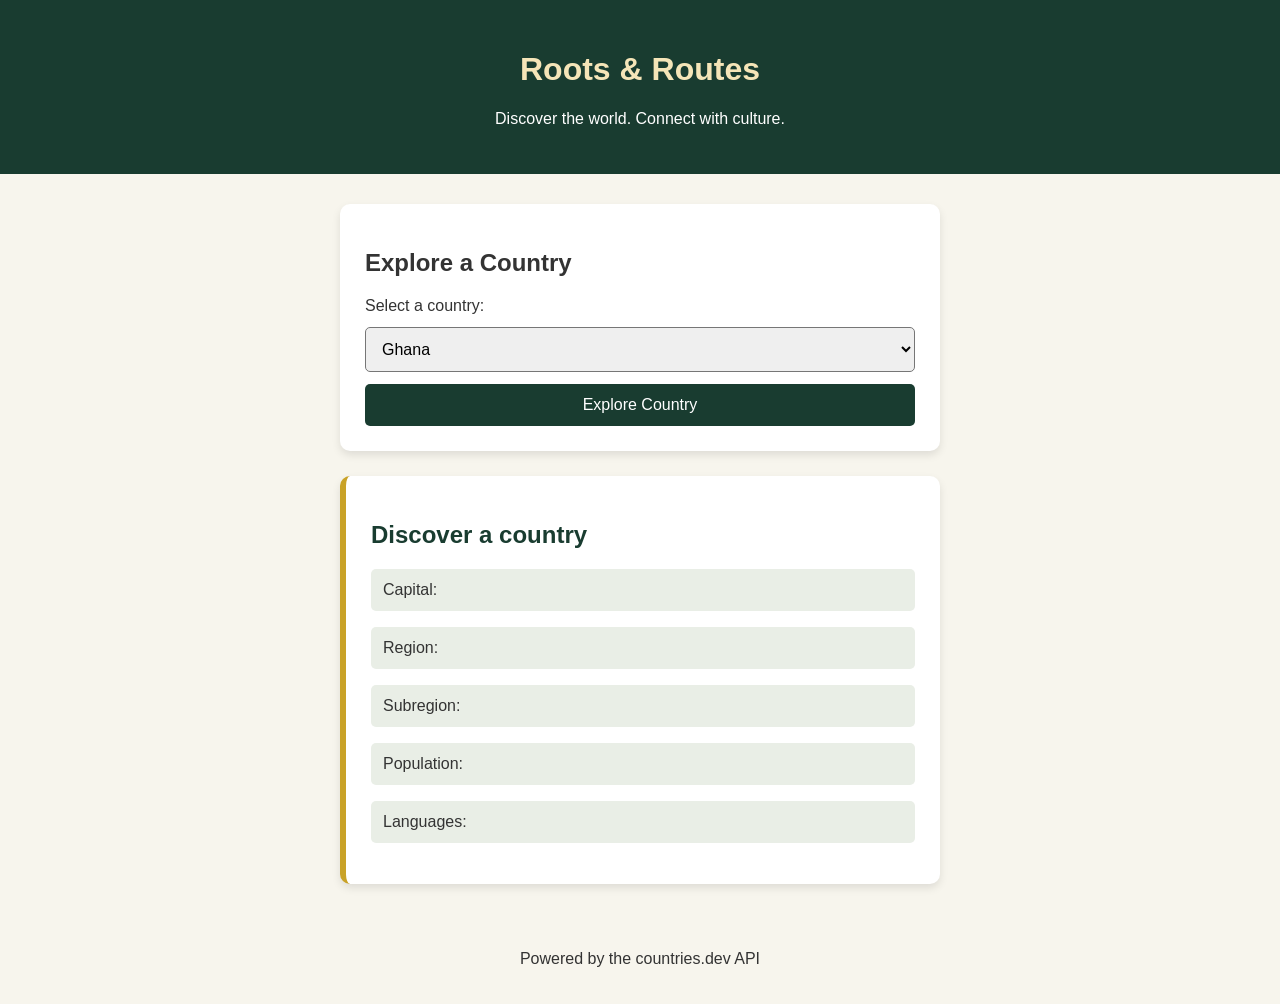
<file: index.html>
<!DOCTYPE html>
<html lang="en">
<head>
    <meta charset="UTF-8">
    <meta name="viewport" content="width=device-width, initial-scale=1.0">
    <title>Roots &amp; Routes</title>
    <link rel="stylesheet" href="styles.css">
</head>
<body>
    <header><h1>Roots &amp; Routes</h1><p>Discover the world. Connect with culture.</p></header>
    <main>
        <section class="search-section">
            <h2>Explore a Country</h2>
            <form id="country-form">
                <label for="country">Select a country:</label>
                <select id="country">
                    <option value="GH">Ghana</option>
                    <option value="JM">Jamaica</option>
                    <option value="SN">Senegal</option>
                    <option value="KE">Kenya</option>
                    <option value="BR">Brazil</option>
                    <option value="BB">Barbados</option>
                </select>
                <button type="submit">Explore Country</button>
            </form>
        </section>
        <section class="country-card" aria-live="polite">
            <h2 id="country-name">Discover a country</h2>
            <p>Capital: <span id="capital"></span></p>
            <p>Region: <span id="region"></span></p>
            <p>Subregion: <span id="subregion"></span></p>
            <p>Population: <span id="population"></span></p>
            <p>Languages: <span id="languages"></span></p>
        </section>
    </main>
    <footer><p>Powered by the countries.dev API</p></footer>
    <script src="script.js"></script>
</body>
</html>
</file>
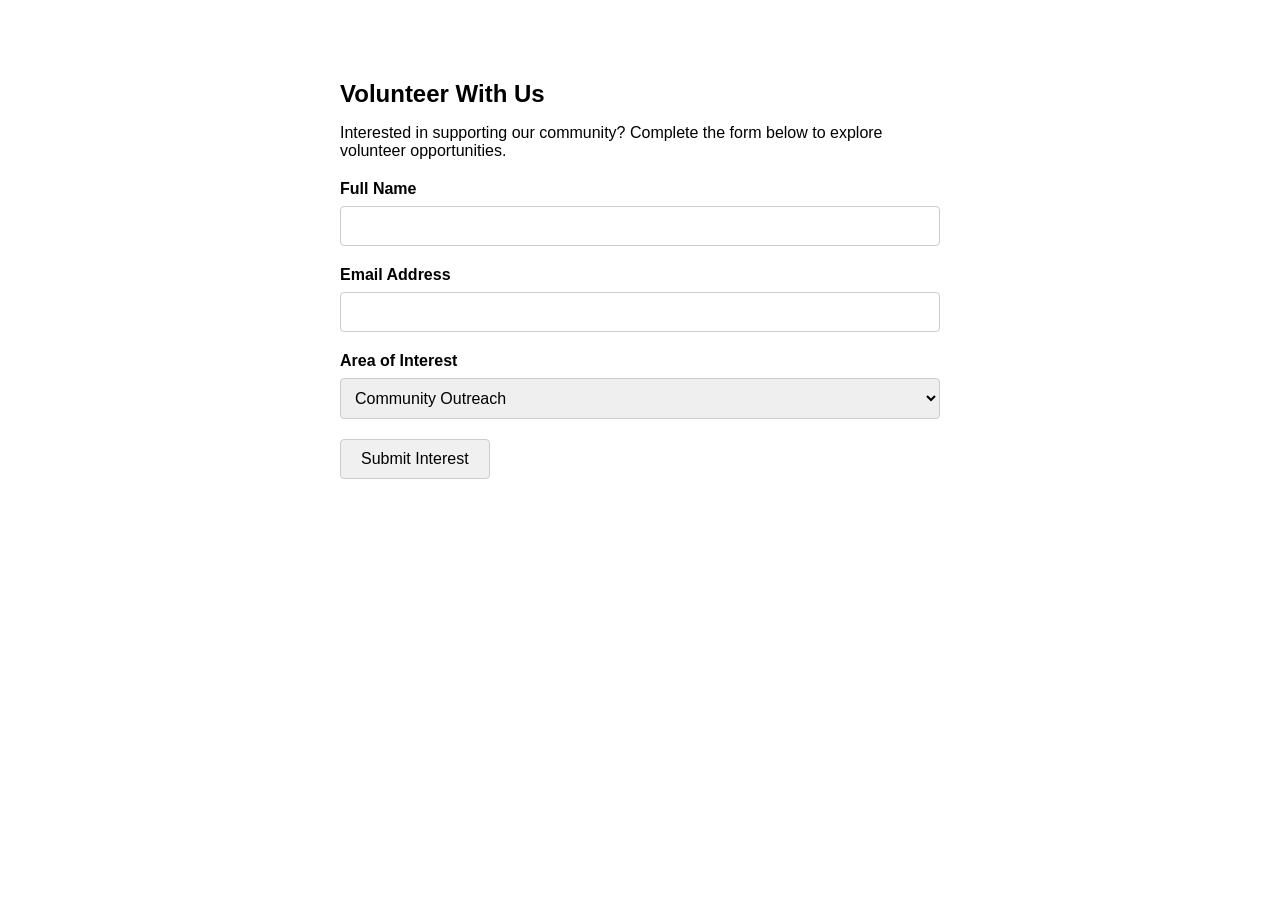
<file: Volunteer.html>
<!DOCTYPE html>
<html lang="en">
<head>
    <meta charset="UTF-8">
    <meta name="viewport" content="width=device-width, initial-scale=1.0">
    <title>Community Volunteer Interest Form</title>
    <style>
        body {
            font-family: Arial, sans-serif;
            max-width: 600px;
            margin: 40px auto;
            padding: 20px;
            color: #000;
        }
        h2 {
            margin-bottom: 10px;
        }
        p {
            margin-bottom: 20px;
        }
        .form-group {
            margin-bottom: 20px;
        }
        label {
            display: block;
            margin-bottom: 8px;
            font-weight: bold;
        }
        input[type="text"],
        input[type="email"],
        select {
            width: 100%;
            padding: 10px;
            border: 1px solid #ccc;
            border-radius: 4px;
            box-sizing: border-box;
            font-size: 16px;
        }
        button {
            padding: 10px 20px;
            background-color: #f0f0f0;
            border: 1px solid #ccc;
            border-radius: 4px;
            cursor: pointer;
            font-size: 16px;
        }
        button:hover {
            background-color: #e0e0e0;
        }
        #formStatus {
            margin-top: 15px;
            font-weight: bold;
        }
    </style>
</head>
<body>

    <h2>Volunteer With Us</h2>
    <p>Interested in supporting our community? Complete the form below to explore volunteer opportunities.</p>

    <form id="volunteerForm" novalidate>
        <div class="form-group">
            <label for="fullName">Full Name</label>
            <input type="text" id="fullName" name="name" required>
        </div>

        <div class="form-group">
            <label for="email">Email Address</label>
            <input type="email" id="email" name="email" required>
        </div>

        <div class="form-group">
            <label for="interest">Area of Interest</label>
            <select id="interest" name="interest">
                <option value="outreach">Community Outreach</option>
                <option value="event">Event Support</option>
                <option value="youth">Youth Mentoring</option>
            </select>
        </div>

        <button type="submit">Submit Interest</button>
        <p id="formStatus" aria-live="polite"></p>
    </form>

    <script>
        // Select form elements with querySelector.
        const fullNameInput = document.querySelector('#fullName');
        const emailInput = document.querySelector('#email');
        const interestSelect = document.querySelector('#interest');
        const volunteerForm = document.querySelector('#volunteerForm');
        const formStatus = document.querySelector('#formStatus');

        // Automatically populate fields from URL parameters if present.
        const urlParams = new URLSearchParams(window.location.search);

        const nameParam = urlParams.get('name');
        if (nameParam) {
            fullNameInput.value = nameParam;
        }

        const emailParam = urlParams.get('email');
        if (emailParam) {
            emailInput.value = emailParam;
        }

        const interestParam = urlParams.get('interest');
        if (interestParam) {
            for (let option of interestSelect.options) {
                if (option.value === interestParam) {
                    option.selected = true;
                    break;
                }
            }
        }

        volunteerForm.addEventListener('submit', function (event) {
            event.preventDefault();

            const fullName = fullNameInput.value.trim();
            const email = emailInput.value.trim();
            const interest = interestSelect.value;

            if (!fullName || !email) {
                formStatus.textContent = 'Please enter your full name and email address.';
                formStatus.style.color = 'red';
                return;
            }

            const emailPattern = /^[^\s@]+@[^\s@]+\.[^\s@]+$/;
            if (!emailPattern.test(email)) {
                formStatus.textContent = 'Please enter a valid email address.';
                formStatus.style.color = 'red';
                return;
            }

            const submission = { fullName, email, interest };
            localStorage.setItem('volunteerInterest', JSON.stringify(submission));

            const successMessages = {
                outreach: 'Thank you! We appreciate your interest in Community Outreach and will be in touch.',
                event: 'Thank you! We appreciate your interest in Event Support and will be in touch.',
                youth: 'Thank you! We appreciate your interest in Youth Mentoring and will be in touch.'
            };
            formStatus.textContent = successMessages[interest] || 'Thank you! Your volunteer interest has been submitted.';
            formStatus.style.color = 'green';

            volunteerForm.reset();
            interestSelect.value = 'outreach';
        });
    </script>

</body>
</html>
</file>
<file: styles.css>
* { box-sizing: border-box; }
body { margin: 0; font-family: Arial, sans-serif; background: #f7f5ed; color: #333; }
header { background: #193c30; color: white; text-align: center; padding: 30px; }
header h1 { color: #f5e5b8; }
main { display: flex; flex-direction: column; align-items: center; padding: 30px; gap: 25px; }
.search-section, .country-card { background: white; padding: 25px; border-radius: 10px; width: 100%; max-width: 600px; box-shadow: 0 4px 8px rgba(0,0,0,.1); }
form { display: flex; flex-direction: column; gap: 12px; }
select, button { padding: 12px; border-radius: 5px; font-size: 16px; }
button { background: #193c30; color: white; border: none; cursor: pointer; }
button:hover { background: #2d604e; }
.country-card { border-left: 6px solid #c9a227; }
.country-card h2 { color: #193c30; }
.country-card p { background: #e9eee6; padding: 12px; border-radius: 5px; }
footer { text-align: center; padding: 20px; }
@media (max-width: 600px) { main { padding: 15px; } header { padding: 20px; } }
</file>
